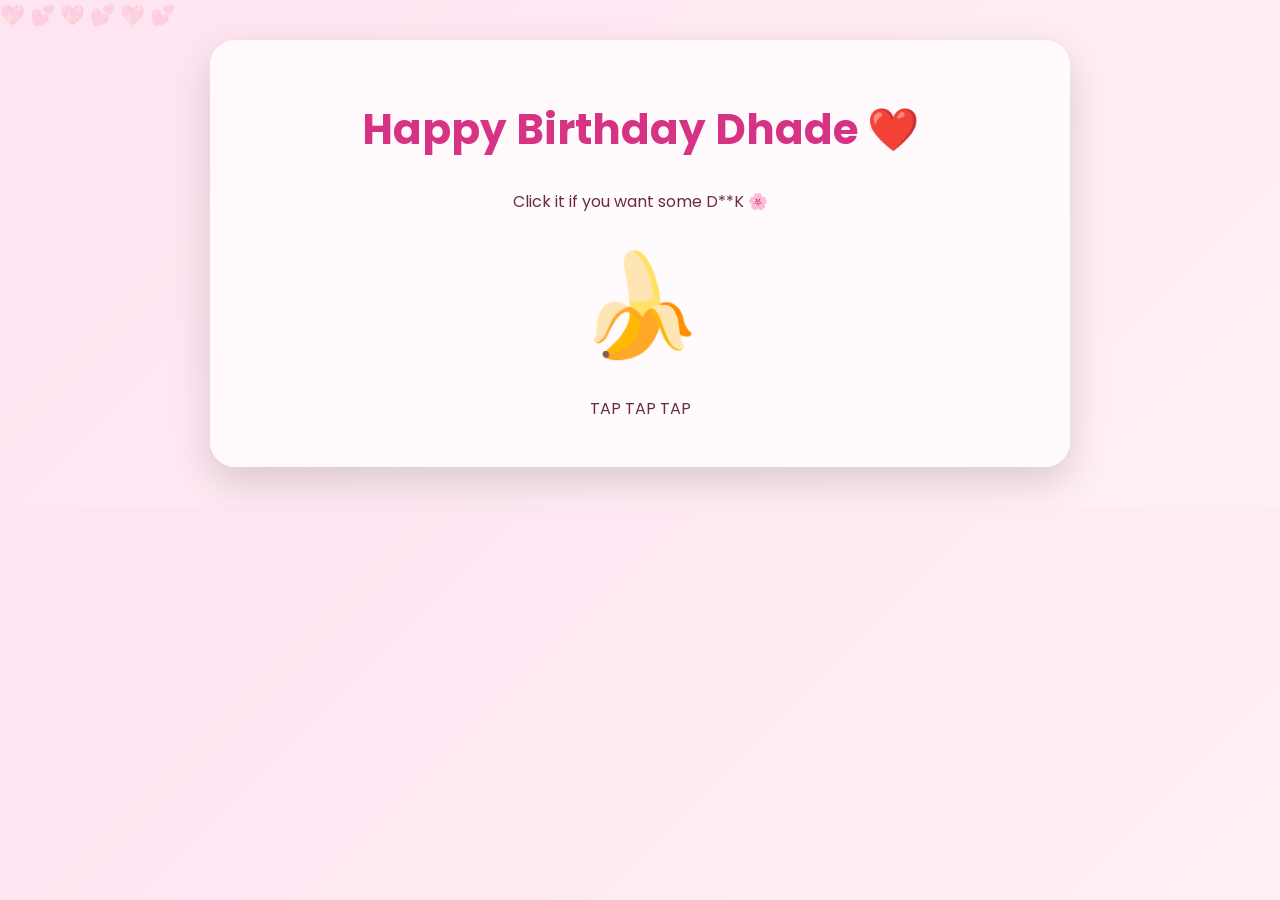
<file: index.html>
<!DOCTYPE html>
<html>
<head>
<title>Happy Birthday ❤️</title>
<link rel="stylesheet" href="style.css">
</head>

<body>

<div class="card">

<h1>Happy Birthday Dhade ❤️</h1>

<p>Click it if you want some D**K 🌸</p>

<a href="memories.html" class="big">🍌</a>

<p>TAP TAP TAP</p>

</div>

</body>
</html>
</file>
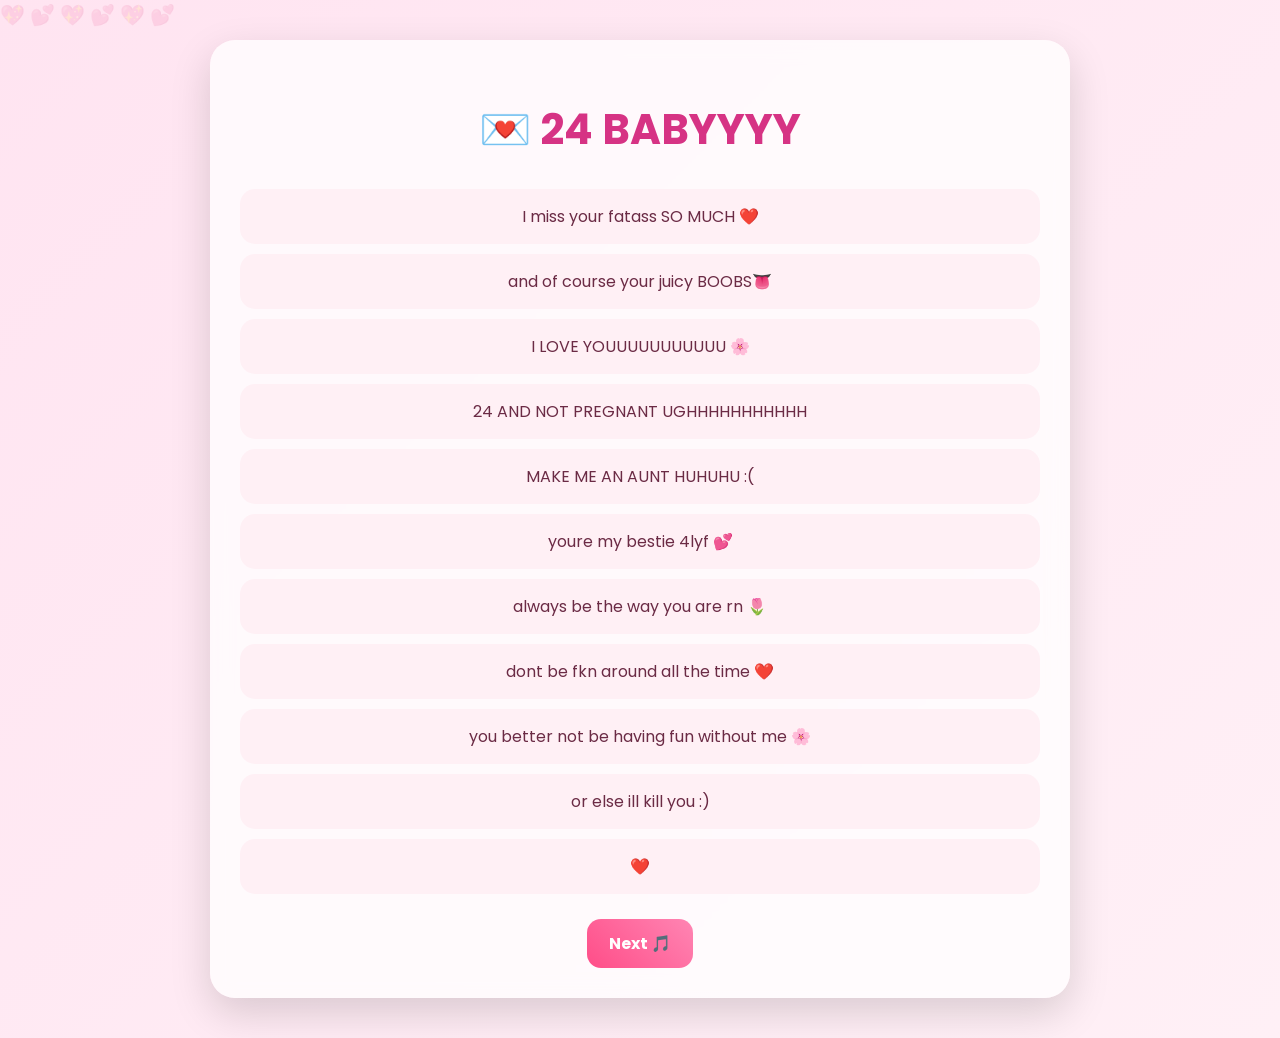
<file: letters.html>
<!DOCTYPE html>
<html>
<head>
<title>Letters</title>
<link rel="stylesheet" href="style.css">
</head>

<body>

<div class="card">

<h1>💌 24 BABYYYY</h1>

<div class="letter">I miss your fatass SO MUCH ❤️</div>
<div class="letter">and of course your juicy BOOBS👅</div>
<div class="letter">I LOVE YOUUUUUUUUUUU 🌸</div>
<div class="letter">24 AND NOT PREGNANT UGHHHHHHHHHHH</div>
<div class="letter">MAKE ME AN AUNT HUHUHU :(</div>
<div class="letter">youre my bestie 4lyf 💕</div>
<div class="letter">always be the way you are rn 🌷</div>
<div class="letter">dont be fkn around all the time ❤️</div>
<div class="letter">you better not be having fun without me 🌸</div>
<div class="letter">or else ill kill you :) </div>
<div class="letter">❤️</div>

<a class="btn" href="music.html">Next 🎵</a>

</div>

</body>
</html>
</file>
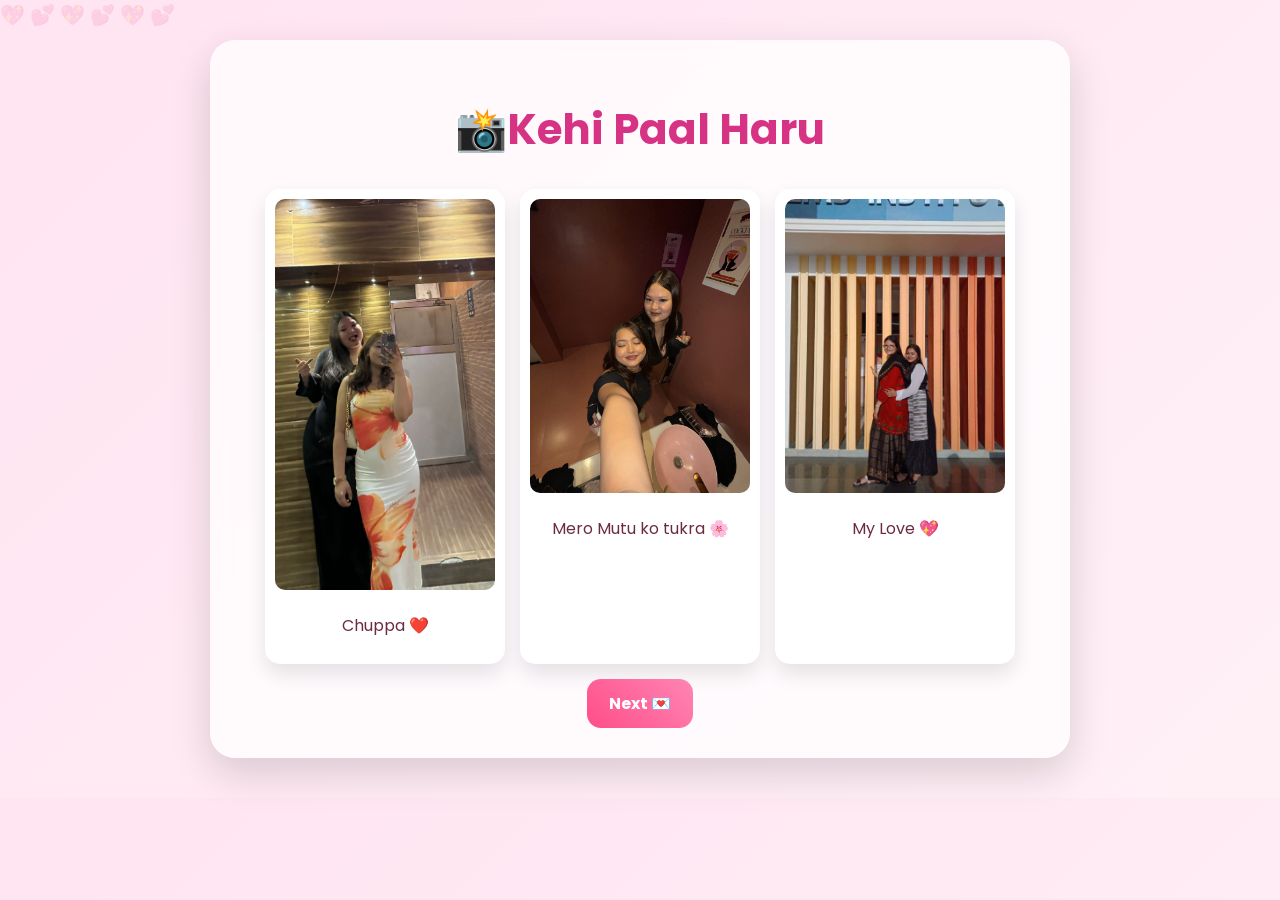
<file: memories.html>
<!DOCTYPE html>
<html>
<head>
<title>Memories </title>
<link rel="stylesheet" href="style.css">
</head>

<body>

<div class="card">

<h1>📸Kehi Paal Haru</h1>

<div class="gallery">

<div class="polaroid">
<img src="photo1.jpg">
<p>Chuppa ❤️</p>
</div>

<div class="polaroid">
<img src="photo2.jpg">
<p>Mero Mutu ko tukra 🌸</p>
</div>

<div class="polaroid">
<img src="photo3.jpg">
<p>My Love 💖</p>
</div>

</div>

<a class="btn" href="letters.html">Next 💌</a>

</div>

</body>
</html>
</file>
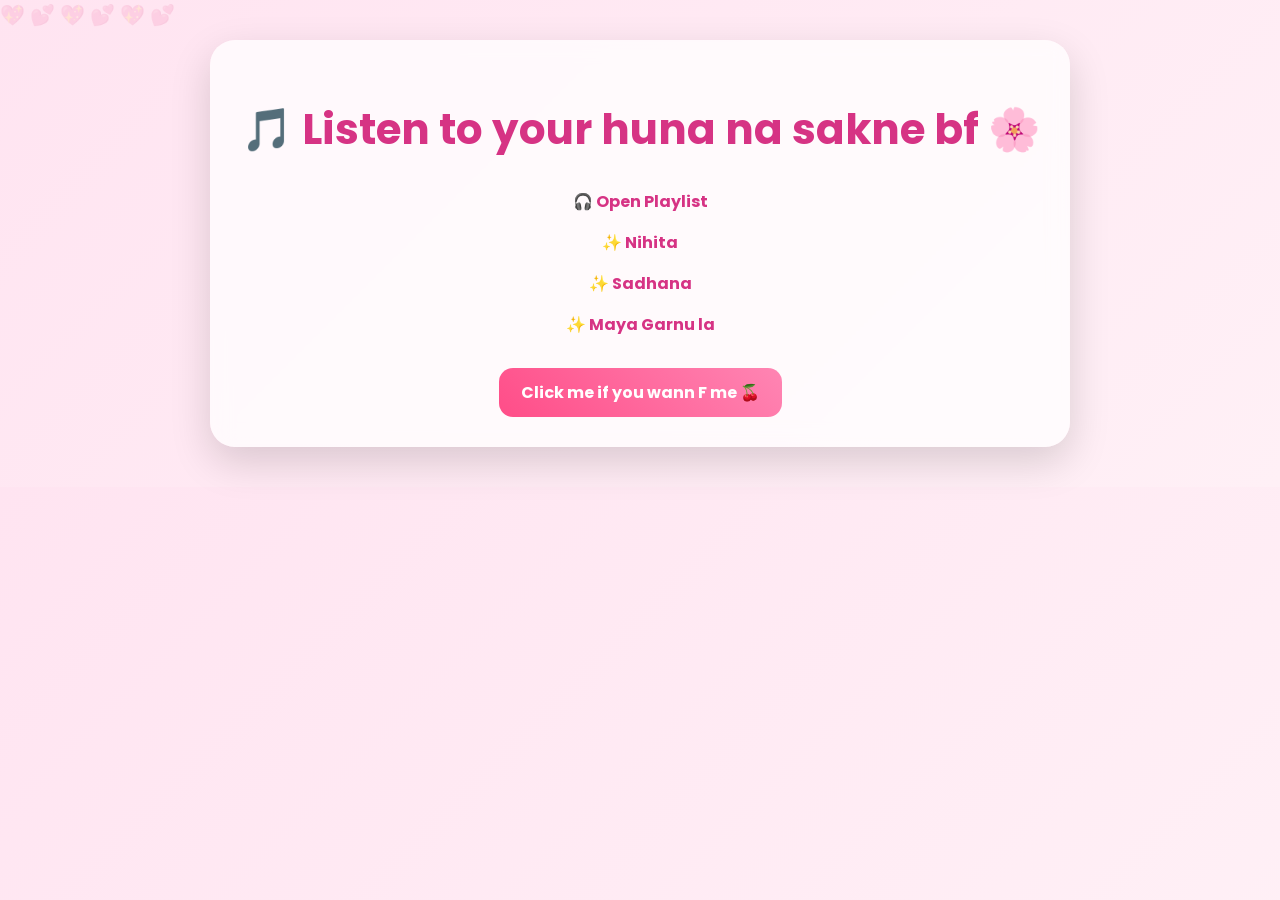
<file: music.html>
<!DOCTYPE html>
<html>
<head>
<title>Music</title>
<link rel="stylesheet" href="style.css">
</head>

<body>

<div class="card">

<h1>🎵 Listen to your huna na sakne bf 🌸</h1>


<p><a href="https://open.spotify.com/artist/0HeDIdaYWPE0mpdfT4yIUt?si=FzPzEh_ISrmbWtnGFSqg8w" target="_blank">🎧 Open Playlist</a></p>


<p><a href="https://open.spotify.com/track/4R1qVY47RH97zjKIBQRNnq?si=c550f2e6a84b475c" target="_blank">✨ Nihita</a></p>
<p><a href="https://open.spotify.com/track/3HqsyASz8AmUqqRzZBU1af?si=2e5a53e4eb144a76" target="_blank">✨ Sadhana</a></p>
<p><a href="https://open.spotify.com/track/0h60A4qGulVBHXlQR8bSil?si=794a3b8331d04274" target="_blank">✨ Maya Garnu la</a></p>


<a class="btn" href="gift.html">Click me if you wann F me 🍒</a>

</div>

</body>
</html>
</file>
<file: style.css>
@import url('https://fonts.googleapis.com/css2?family=Poppins:wght@300;500&display=swap');

body{
margin:0;
font-family:Poppins;
background:linear-gradient(135deg,#ffe4f1,#fff0f6);
overflow-x:hidden;
color:#6b2b45;
}

/* floating hearts background */
body::before{
content:"💖 💕 💖 💕 💖 💕";
position:fixed;
top:0;
left:0;
width:100%;
font-size:20px;
opacity:0.15;
animation: floatbg 10s linear infinite;
}

@keyframes floatbg{
0%{transform:translateY(100vh);}
100%{transform:translateY(-100vh);}
}

.card{
background:rgba(255,255,255,0.75);
backdrop-filter:blur(10px);
margin:40px auto;
padding:30px;
border-radius:25px;
max-width:800px;
box-shadow:0 15px 40px rgba(0,0,0,0.15);
text-align:center;
transition:0.3s;
}

.card:hover{
transform:scale(1.01);
}

h1{
font-size:42px;
color:#d63384;
}

button, .btn{
background:linear-gradient(45deg,#ff4d88,#ff85b3);
color:white;
padding:12px 22px;
border-radius:14px;
text-decoration:none;
display:inline-block;
margin-top:15px;
border:none;
cursor:pointer;
transition:0.3s;
}

button:hover, .btn:hover{
transform:scale(1.05);
}

.big{
font-size:100px;
display:inline-block;
transition:0.3s;
}

.big:hover{
transform:scale(1.2);
}

/* gallery */
.gallery{
display:flex;
flex-wrap:wrap;
justify-content:center;
gap:15px;
}

.polaroid{
background:white;
padding:10px;
border-radius:15px;
box-shadow:0 10px 20px rgba(0,0,0,0.1);
}

.polaroid img{
width:220px;
border-radius:10px;
}

/* letters */
.letter{
background:#fff0f5;
padding:15px;
border-radius:15px;
margin:10px 0;
}

/* music links */
a{
color:#d63384;
text-decoration:none;
font-weight:bold;
}
</file>
